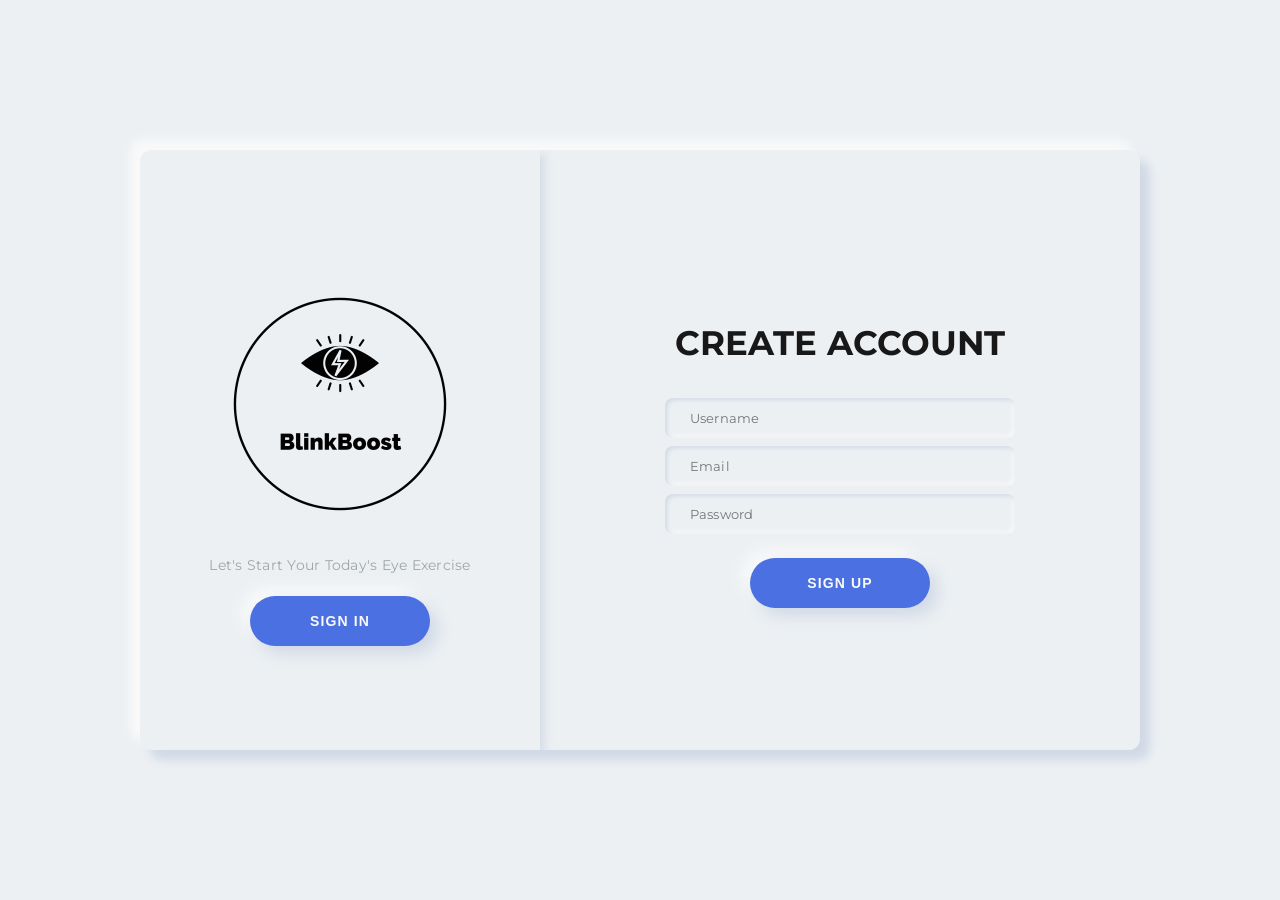
<file: index.html>
<!DOCTYPE html>
<html lang="en">
  <head>
    <meta charset="UTF-8">
    <meta name="viewport" content="width=device-width, initial-scale=1.0">
    <meta http-equiv="X-UA-Compatible" content="ie=edge">
    <title>BlinkBoost</title>
    <link rel="icon" type="image/png" sizes="32x32" href="../images/favicon-32x32.png">
    <link rel="stylesheet" href="css/style.css">
    <link href="https://fonts.googleapis.com/css2?family=Montserrat:wght@400;700;800&display=swap" rel="stylesheet">
  </head>
  <body>
    <div class="main">
        <div class="container a-container" id="a-container">
          <form class="form" id="a-form" method="post" action="php/register.php">
            <h2 class="form_title title">CREATE ACCOUNT</h2>
            <input class="form__input" name="username" type="text" placeholder="Username" required>
            <input class="form__input" name="email" type="email" placeholder="Email" required>
            <input class="form__input" name="password" type="password" placeholder="Password" required>
            <button class="form__button button submit">SIGN UP</button>
          </form>
        </div>

        <div class="container b-container" id="b-container">
          <div class="form-wrapper"> 
            <form class="form" id="b-form" method="post" action="php/login.php">
              <h2 class="form_title title">SIGN IN</h2>
              <input class="form__input" name="username" type="text" placeholder="Username">
              <input class="form__input" name="password" type="password" placeholder="Password">
              <button class="form__button button submit">SIGN IN</button>
            </form>
            <form action="php/main.php" method="get">
              <input type="hidden" name="guest" value="1">
              <button type="submit" class="form__button button-small submit">JOIN AS GUEST</button>
            </form>
          </div>
        </div>
        
        
        <div class="switch" id="switch-cnt">
          <div class="switch__circle"></div>
          <div class="switch__circle switch__circle--t"></div>
          <div class="switch__container" id="switch-c1">
            <img src="images/BlinkBoost-logos_transparent.png" alt="BlinkBoost Logo" class="logo">
            <p class="switch__description description">Let's Start Your Today's Eye Exercise </p>
            <button class="switch__button button switch-btn">SIGN IN</button>
          </div>
          <div class="switch__container is-hidden" id="switch-c2">
            <img src="images/BlinkBoost-logos_transparent.png" alt="BlinkBoost Logo" class="logo">
            <p class="switch__description description">Join Us, We Are BlinkBoost</p>
            <button class="switch__button button switch-btn">SIGN UP</button>
          </div>
        </div>
      </div>
	<script src="js/script.js"></script>
  </body>
</html>
</file>
<file: css/style.css>
*, *::after, *::before {
  margin: 0;
  padding: 0;
  box-sizing: border-box;
  user-select: none;
}

.logo {
  width: 300px; 
  height: auto;  
}


body , .cd__main{
  width: 100%;
  height: 100vh;
  display: flex;
  justify-content: center;
  align-items: center;
  font-family: "Montserrat", sans-serif;
  font-size: 12px;
  background-color: #ecf0f3 !important;
  color: #a0a5a8;
}

.main {
  position: relative;
  width: 1000px;
  min-width: 1000px;
  min-height: 600px;
  height: 600px;
  padding: 25px;
  background-color: #ecf0f3;
  box-shadow: 10px 10px 10px #d1d9e6, -10px -10px 10px #f9f9f9;
  border-radius: 12px;
  overflow: hidden;
}
@media (max-width: 1200px) {
  .main {
    transform: scale(0.7);
  }
}
@media (max-width: 1000px) {
  .main {
    transform: scale(0.6);
  }
}
@media (max-width: 800px) {
  .main {
    transform: scale(0.5);
  }
}
@media (max-width: 600px) {
  .main {
    transform: scale(0.4);
  }
}

.container {
  display: flex;
  justify-content: center;
  align-items: center;
  position: absolute;
  top: 0;
  width: 600px;
  height: 100%;
  padding: 25px;
  background-color: #ecf0f3;
  transition: 1.25s;
}

.form {
  display: flex;
  justify-content: center;
  align-items: center;
  flex-direction: column;
  width: 100%;
  height: 100%;
}

.form-wrapper {
  display: flex;
  flex-direction: column;
  align-items: center;
}

.form__input {
  width: 350px;
  height: 40px;
  margin: 4px 0;
  padding-left: 25px;
  font-size: 13px;
  letter-spacing: 0.15px;
  border: none;
  outline: none;
  font-family: "Montserrat", sans-serif;
  background-color: #ecf0f3;
  transition: 0.25s ease;
  border-radius: 8px;
  box-shadow: inset 2px 2px 4px #d1d9e6, inset -2px -2px 4px #f9f9f9;
}
.form__input:focus {
  box-shadow: inset 4px 4px 4px #d1d9e6, inset -4px -4px 4px #f9f9f9;
}
.form__span {
  margin-top: 30px;
  margin-bottom: 12px;
}
.form__link {
  color: #181818;
  font-size: 15px;
  margin-top: 25px;
  border-bottom: 1px solid #a0a5a8;
  line-height: 2;
}

.title {
  font-size: 34px;
  font-weight: 700;
  line-height: 3;
  color: #181818;
}

.description {
  font-size: 14px;
  letter-spacing: 0.25px;
  text-align: center;
  line-height: 1.6;
}

.button {
  width: 180px;
  height: 50px;
  border-radius: 25px;
  margin-top: 50px;
  font-weight: 700;
  font-size: 14px;
  letter-spacing: 1.15px;
  background-color: #4B70E2;
  color: #f9f9f9;
  box-shadow: 8px 8px 16px #d1d9e6, -8px -8px 16px #f9f9f9;
  border: none;
  outline: none;
  cursor: pointer;
}

.button, .button-small {
  margin-top: 20px;
  border-radius: 25px;
  font-weight: 700;
  font-size: 14px;
  letter-spacing: 1.15px;
  background-color: #4B70E2;
  color: #f9f9f9;
  border: none;
  outline: none;
  cursor: pointer;
}

.form__button:hover {
  box-shadow: 6px 6px 10px #d1d9e6, -6px -6px 10px #f9f9f9;
  transform: scale(0.985);
  transition: 0.25s;
}

.form__button:active, .form__button:focus {
  box-shadow: 2px 2px 6px #d1d9e6, -2px -2px 6px #f9f9f9;
  transform: scale(0.97);
  transition: 0.25s;
}

.a-container {
  z-index: 100;
  left: calc(100% - 600px );
}

.b-container {
  left: calc(100% - 600px );
  z-index: 0;
}

.switch {
  display: flex;
  justify-content: center;
  align-items: center;
  position: absolute;
  top: 0;
  left: 0;
  height: 100%;
  width: 400px;
  padding: 50px;
  z-index: 200;
  transition: 1.25s;
  background-color: #ecf0f3;
  overflow: hidden;
  box-shadow: 4px 4px 10px #d1d9e6, -4px -4px 10px #f9f9f9;
}

.switch__container {
  display: flex;
  justify-content: center;
  align-items: center;
  flex-direction: column;
  position: absolute;
  width: 400px;
  padding: 50px 55px;
  transition: 1.25s;
}
.switch__button {
  cursor: pointer;
}
.switch__button:hover {
  box-shadow: 6px 6px 10px #d1d9e6, -6px -6px 10px #f9f9f9;
  transform: scale(0.985);
  transition: 0.25s;
}
.switch__button:active, .switch__button:focus {
  box-shadow: 2px 2px 6px #d1d9e6, -2px -2px 6px #f9f9f9;
  transform: scale(0.97);
  transition: 0.25s;
}

/**/
.is-txr {
  left: calc(100% - 400px );
  transition: 1.25s;
  transform-origin: left;
}

.is-txl {
  left: 0;
  transition: 1.25s;
  transform-origin: right;
}

.is-z200 {
  z-index: 200;
  transition: 1.25s;
}

.is-hidden {
  visibility: hidden;
  opacity: 0;
  position: absolute;
  transition: 1.25s;
}

.is-gx {
  animation: is-gx 1.25s;
}

@keyframes is-gx {
  0%, 10%, 100% {
    width: 400px;
  }
  30%, 50% {
    width: 500px;
  }
}
</file>
